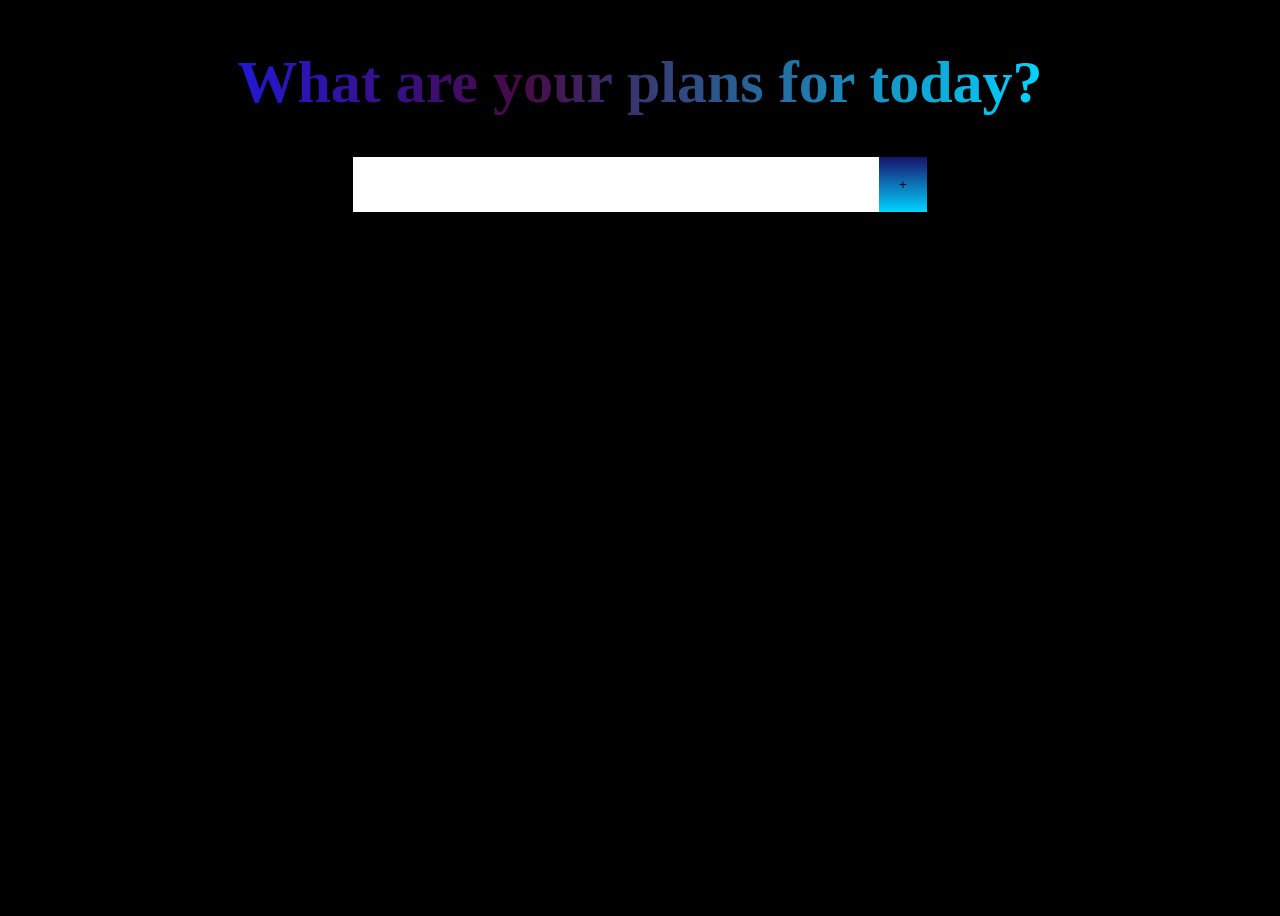
<file: html/projet1.html>
<!DOCTYPE html>
<html lang="en">
   <head>
      <meta charset="UTF-8">
      <meta name="viewport" content="width=device-width, initial-scale=1.0">
      <title>To do List</title>
      <link rel="stylesheet" href="projet1.css">
   </head>
   <body>
      <div class="header">
         <h1>What are your plans for today?</h1>
      </div>
      <div class="container">
         <input class="inputField" type="text">
         <button  class="btn" type="submit">+</button>
      </div>
      <ul class="list">
      </ul>
      <script src="projet1.js"> </script>
   </body>
</html>
</file>
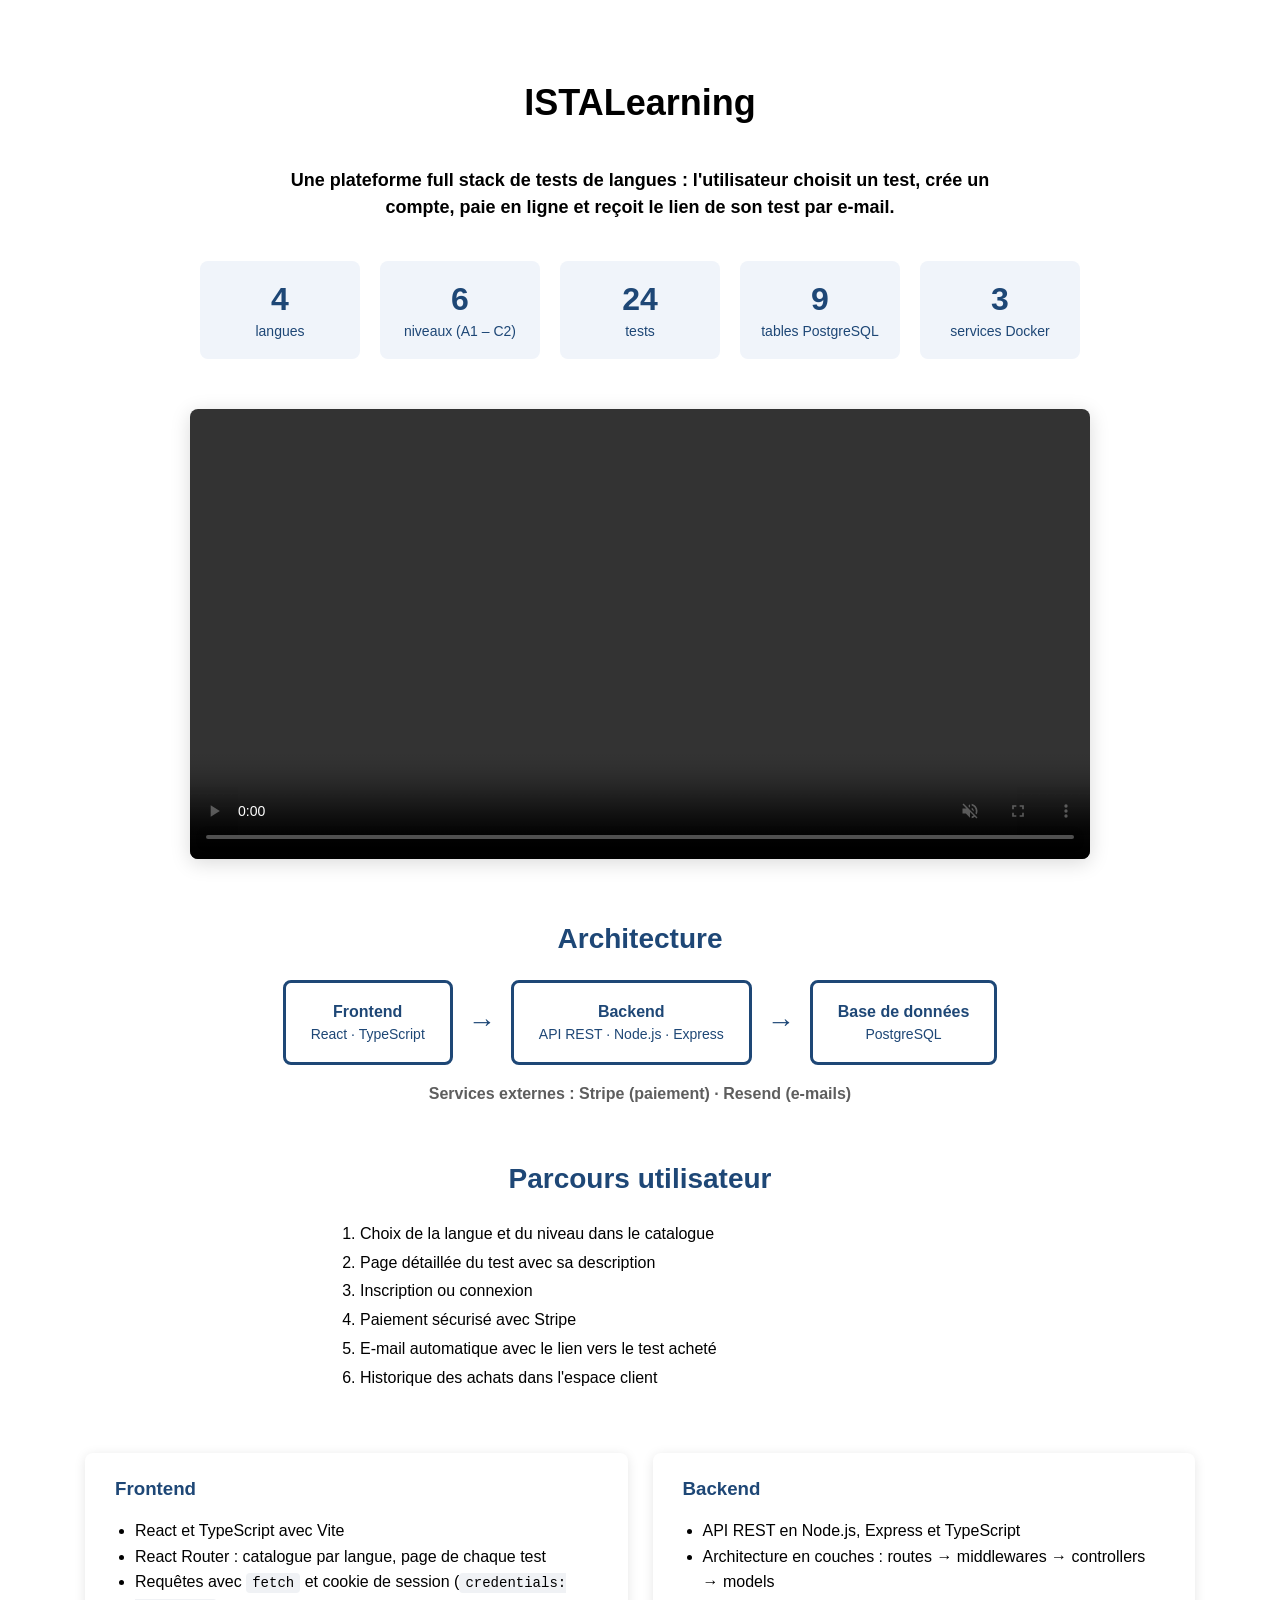
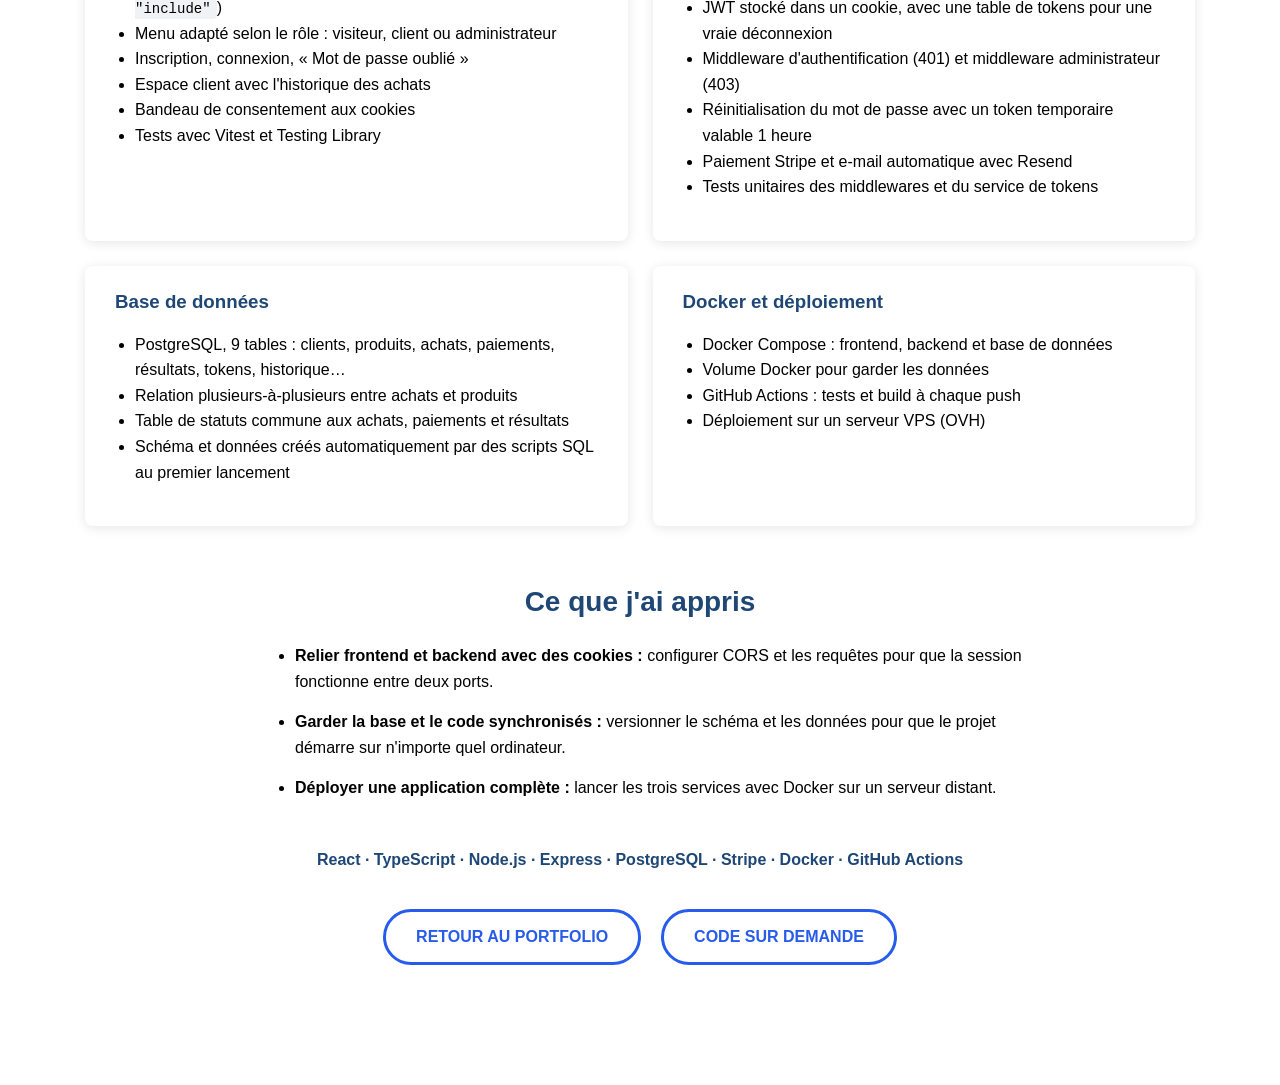
<file: istalearning/istalearning.html>
<!DOCTYPE html>
<html lang="fr">
<head>
   <meta charset="UTF-8">
   <meta name="viewport" content="width=device-width, initial-scale=1.0">
   <title>ISTALearning</title>
   <link rel="stylesheet" href="../style.css">
   <link rel="stylesheet" href="istalearning.css">
</head>
<body>
   <div class="projet">
      <div class="container">

         <h1 class="projet-header">ISTALearning</h1>
         <p class="intro">
            Une plateforme full stack de tests de langues : l'utilisateur choisit un test,
            crée un compte, paie en ligne et reçoit le lien de son test par e-mail.
         </p>

         <!-- Chiffres -->
         <div class="stats">
            <div class="stat"><span>4</span>langues</div>
            <div class="stat"><span>6</span>niveaux (A1 – C2)</div>
            <div class="stat"><span>24</span>tests</div>
            <div class="stat"><span>9</span>tables PostgreSQL</div>
            <div class="stat"><span>3</span>services Docker</div>
         </div>

         <!-- Vidéo -->
         <video class="demo-video" src="istalearning-demo.mp4" controls muted playsinline></video>

         <!-- Architecture -->
         <h2 class="section-title">Architecture</h2>
         <div class="archi">
            <div class="archi-box">Frontend<small>React · TypeScript</small></div>
            <div class="archi-arrow">→</div>
            <div class="archi-box">Backend<small>API REST · Node.js · Express</small></div>
            <div class="archi-arrow">→</div>
            <div class="archi-box">Base de données<small>PostgreSQL</small></div>
         </div>
         <p class="archi-note">Services externes : Stripe (paiement) · Resend (e-mails)</p>

         <!-- Parcours -->
         <h2 class="section-title">Parcours utilisateur</h2>
         <ol class="parcours">
            <li>Choix de la langue et du niveau dans le catalogue</li>
            <li>Page détaillée du test avec sa description</li>
            <li>Inscription ou connexion</li>
            <li>Paiement sécurisé avec Stripe</li>
            <li>E-mail automatique avec le lien vers le test acheté</li>
            <li>Historique des achats dans l'espace client</li>
         </ol>

         <!-- Détails techniques -->
         <div class="details">
            <div class="detail-card">
               <h3>Frontend</h3>
               <ul>
                  <li>React et TypeScript avec Vite</li>
                  <li>React Router : catalogue par langue, page de chaque test</li>
                  <li>Requêtes avec <code>fetch</code> et cookie de session (<code>credentials: "include"</code>)</li>
                  <li>Menu adapté selon le rôle : visiteur, client ou administrateur</li>
                  <li>Inscription, connexion, « Mot de passe oublié »</li>
                  <li>Espace client avec l'historique des achats</li>
                  <li>Bandeau de consentement aux cookies</li>
                  <li>Tests avec Vitest et Testing Library</li>
               </ul>
            </div>

            <div class="detail-card">
               <h3>Backend</h3>
               <ul>
                  <li>API REST en Node.js, Express et TypeScript</li>
                  <li>Architecture en couches : routes → middlewares → controllers → models</li>
                  <li>JWT stocké dans un cookie, avec une table de tokens pour une vraie déconnexion</li>
                  <li>Middleware d'authentification (401) et middleware administrateur (403)</li>
                  <li>Réinitialisation du mot de passe avec un token temporaire valable 1 heure</li>
                  <li>Paiement Stripe et e-mail automatique avec Resend</li>
                  <li>Tests unitaires des middlewares et du service de tokens</li>
               </ul>
            </div>

            <div class="detail-card">
               <h3>Base de données</h3>
               <ul>
                  <li>PostgreSQL, 9 tables : clients, produits, achats, paiements, résultats, tokens, historique…</li>
                  <li>Relation plusieurs-à-plusieurs entre achats et produits</li>
                  <li>Table de statuts commune aux achats, paiements et résultats</li>
                  <li>Schéma et données créés automatiquement par des scripts SQL au premier lancement</li>
               </ul>
            </div>

            <div class="detail-card">
            <h3>Docker et déploiement</h3>
               <ul>
                  <li>Docker Compose : frontend, backend et base de données</li>
                  <li>Volume Docker pour garder les données</li>
                  <li>GitHub Actions : tests et build à chaque push</li>
                  <li>Déploiement sur un serveur VPS (OVH)</li>
               </ul>
            </div>
         </div>

         <!-- Défis -->
         <h2 class="section-title">Ce que j'ai appris</h2>
         <ul class="defis">
            <li><strong>Relier frontend et backend avec des cookies :</strong> configurer CORS et les requêtes pour que la session fonctionne entre deux ports.</li>
            <li><strong>Garder la base et le code synchronisés :</strong> versionner le schéma et les données pour que le projet démarre sur n'importe quel ordinateur.</li>
            <li><strong>Déployer une application complète :</strong> lancer les trois services avec Docker sur un serveur distant.</li>
         </ul>

         <p class="techno">
            React · TypeScript · Node.js · Express · PostgreSQL · Stripe · Docker · GitHub Actions
         </p>

         <div class="buttons">
            <a href="../index.html" class="projet-btn-back">Retour au portfolio</a>
            <a href="mailto:tanya.dor1@gmail.com?subject=ISTALearning" class="projet-btn-back">Code sur demande</a>
         </div>

      </div>
   </div>
</body>
</html>
</file>
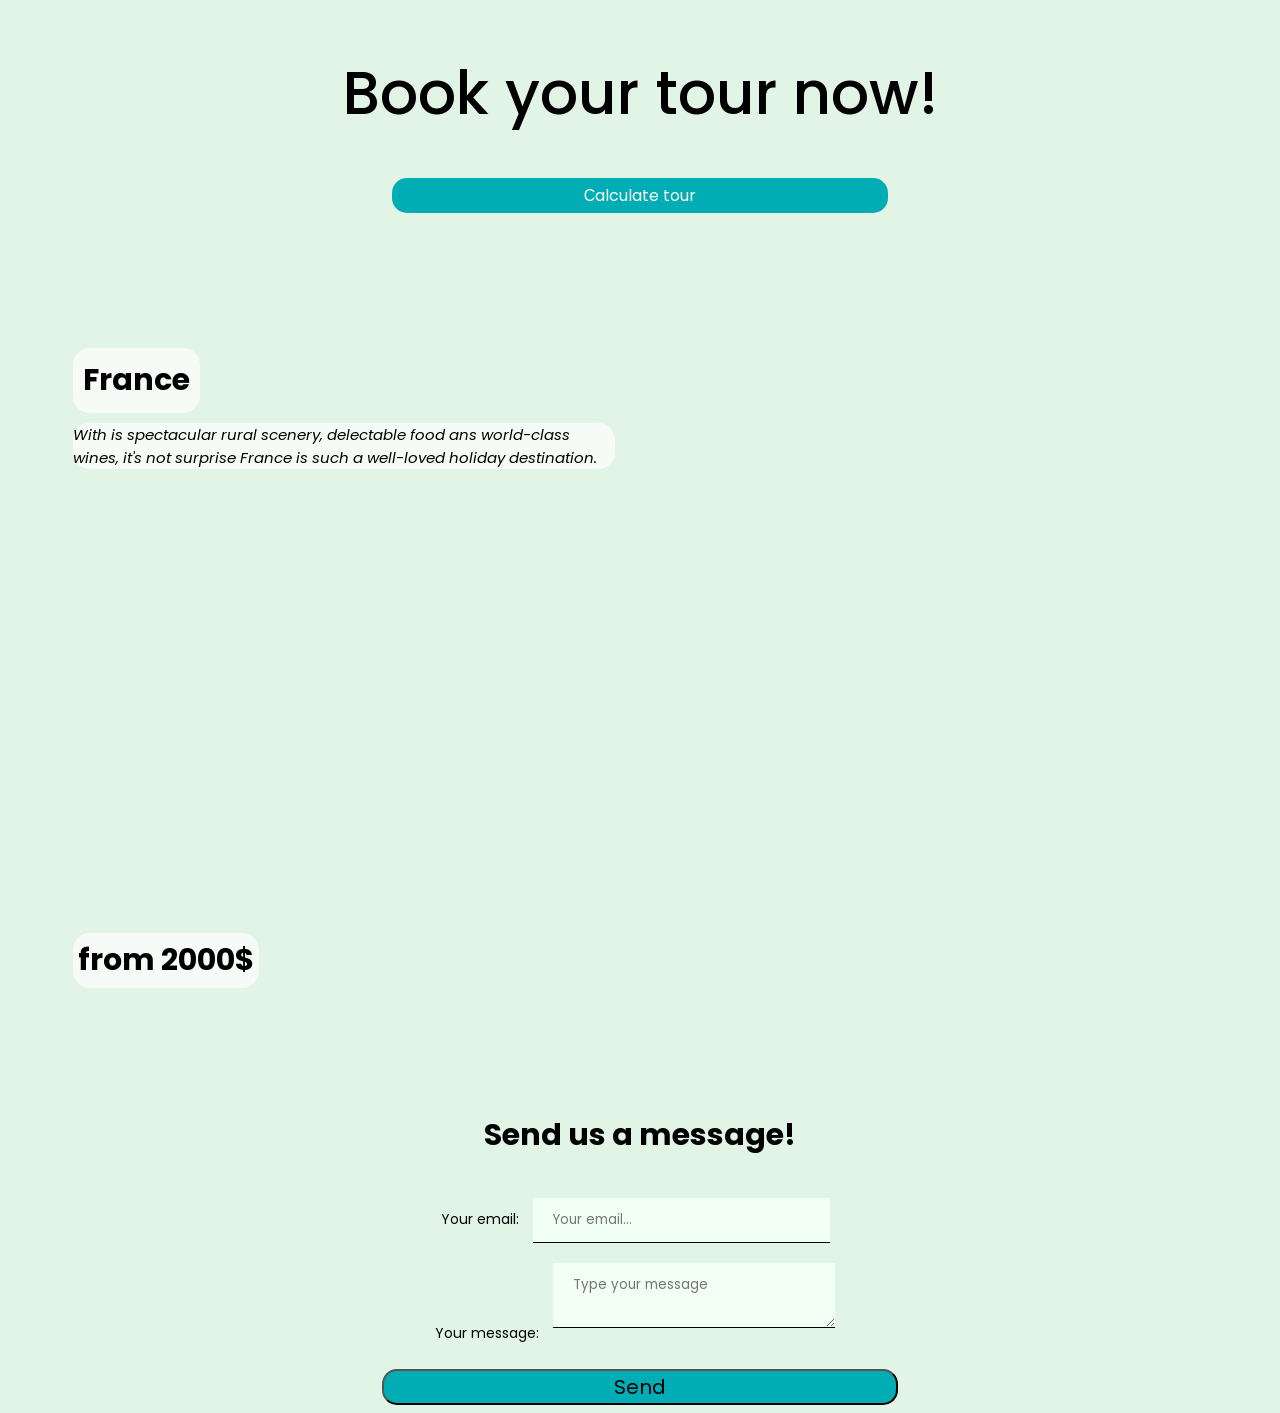
<file: project2/main.html>
<!DOCTYPE html>
<html lang="en">
<head>
    <meta charset="UTF-8">
    <meta http-equiv="X-UA-Compatible" content="IE=edge">
    <meta name="viewport" content="width=device-width, initial-scale=1.0">
    <title>Book a tour</title>
    <link rel="stylesheet" href="main.css">
    <link rel="preconnect" href="https://fonts.googleapis.com">
    <link rel="preconnect" href="https://fonts.gstatic.com" crossorigin>
    <link href="https://fonts.googleapis.com/css2?family=Poppins:wght@300;400;600;700&display=swap" rel="stylesheet">
</head>
<body>
    
    <div class="heading">
        <h1>Book your tour now!</h1>
    </div>


  
    <div class="window">
        <a class="open_modal" href="#open">Сalculate tour</a>
    </div>
    
    
    
    <div id="modal" class="modal bounceIn">
        <div id="close_modal">+</div>
    
    <div class="container-window">
    
        <div class="container-form">
    
            <p class="par-title">Let's find the price of your tour</p>
            
            <form>
            <p class="par"> Choose your destination</p>
            <select id="country">
                <option value="600" selecte>Paris</option>
                <option value="100">Venice</option>
                <option value="100">Tokyo</option>
                <option value="400">Iceland</option>
                <option value="500">Saint-Petersburg</option>
                <option value="300">Miami Tour</option>
            </select>
            
            <br>
                
            <p class="par">Choose your hotel class</p>
            <select id="hotel">
                <option value="210" selected>5 stars</option>
                <option value="160">4 stars</option>
                <option value="120">3 stars</option>
                <option value="80">2 stars</option>
            </select>
            
            <br>
            
            <p class="par">Food & drinks</p>
            <select id="food">
                <option value="30">Only Breakfast</option>
                <option value="40">Breakfast & Dinner</option>
                <option value="50" selected>All inclusive</option>
            </select>
            
            <br>
            
            <p class="par bottom">How many persons?</p>
         
                    <p class="par">Adults
                    <span>
                        <input class="modal-text" type="number" id="adult" placeholder="How many adults">
                    </span>
                </p>
            
                <br>

                    <p class="par">*Children half price
                    <span>
                        <input class="modal-text" type="number" id="children" placeholder="How many children">
                    </span>
                </p>
            
                    <br>
            
                    <p class="par">How many days?
            <select id="days">
                <option value="21">21 days</option>
                <option value="14">14 days</option>
                <option value="10" selected>10 days</option>
                <option value="7">7 days</option>
            </select>
            </p>
            
            <br>
            
            <div>
                <input type="checkbox" id="check" value="350">
                <label for="check" class="label">Additional family health insurance</label>
            </div>
            
                    <br>
            
                    <button class="btn-calc">Calculate</button>
            
                </form>
    
                    <div id="showTotalAmountToPay">
            
                        <!-- 1 block -->
                         <div id="adultPrice">
                            <p>Total price 
                            <span>$</span>
                            <span id="dividedAdult"></span>
                            <span>per adults</span></p>
                        </div> 
            
                        <!-- 2 block -->
            
                        <div id="childrenPrice">
                           <p>Total price
                           <span>$</span>
                           <span id="dividedChildren"></span>
                           <span>per children</span></p>
                       </div> 
            
                        <!-- 3 block -->
            
                        <div id="totalAmount">
                           <p>Total price 
                           <span>$</span>
                           <span id="familyTotal"></span>
                           <span>per family</span></p>
                       </div>            
            
                    </div>
 
            <div class="reset_btn">
                <button class="reset">Reset</button>
             </div>
            
            
             
            </div>
            
    
    
    </div>

    </div>
    


    <div class="container">
        
        <div class="item one active">
            <h4>France</h4>
            <p class="descr">With is spectacular rural scenery, delectable food ans world-class wines, it's not surprise France is such a well-loved holiday destination.</p>
            <p class="price">from 2000$</p>
        </div>

        <div class="item two">
            <h4>Iceland</h4>
            <p class="descr">The best time to visit Iceland is June throuth August to expirience the beautiful Waterfalls and pleasant weather!</p>
            <p class="price">from 3000$</p>
        </div>

        <div class="item three">
            <h4>Tokyo</h4>
            <p class="descr">In Japan, cherry blossom season generally takes place in spring between late March and early April.</p>
            <p class="price">from 3000$</p>
        </div>

        <div class="item four">
            <h4>Venice</h4>
            <p class="descr">Explore the timeless beauty of Venice, Italy! Descover unmissable attractions, local secrets and everything this romantic city has to offer.<p>
            <p class="price">from 2000$</p>
        </div>

        <div class="item five">
            <h4>Miami-Tour</h4>
            <p class="descr">This is most popular beach in Miami and one of the top beaches in Florida and the #1 Miami attraction.</p>
            <p class="price">from 3000$</p>
        </div>

        <div class="item six">
            <h4>Saint-Petersburg</h4>
            <p class="descr">It's home to world-famous museums and galleries, a thriving performing arts scene, film festivals, live music, a vibrant literary arts...</p>
            <p class="price">from 2000$</p>
        </div>

    </div>





    
</div>


  

    <div class="header">
        <h3>
            Send us a message!
        </h3>
    </div>

        <form
    action="https://formspree.io/f/xgedabaz"
    method="POST">

    <input type="hidden" name="_language" value="en" />
    
    <div class="header">
        <label>
            Your email:
            <input type="email" class="text-input" name="_replyto" placeholder="Your email..." required="">
        </label>
    </div>

    <div class="header">
        <label>
            Your message:
            <textarea name="message" class="text-input" placeholder="Type your message" required=""></textarea>
        </label>
    </div>

    <br>
 

    <div class="header">
        <button type="submit" class="btn">Send</button>
    </div>
</form>

    <script src="main.js"></script>
</body>
</html>
</file>
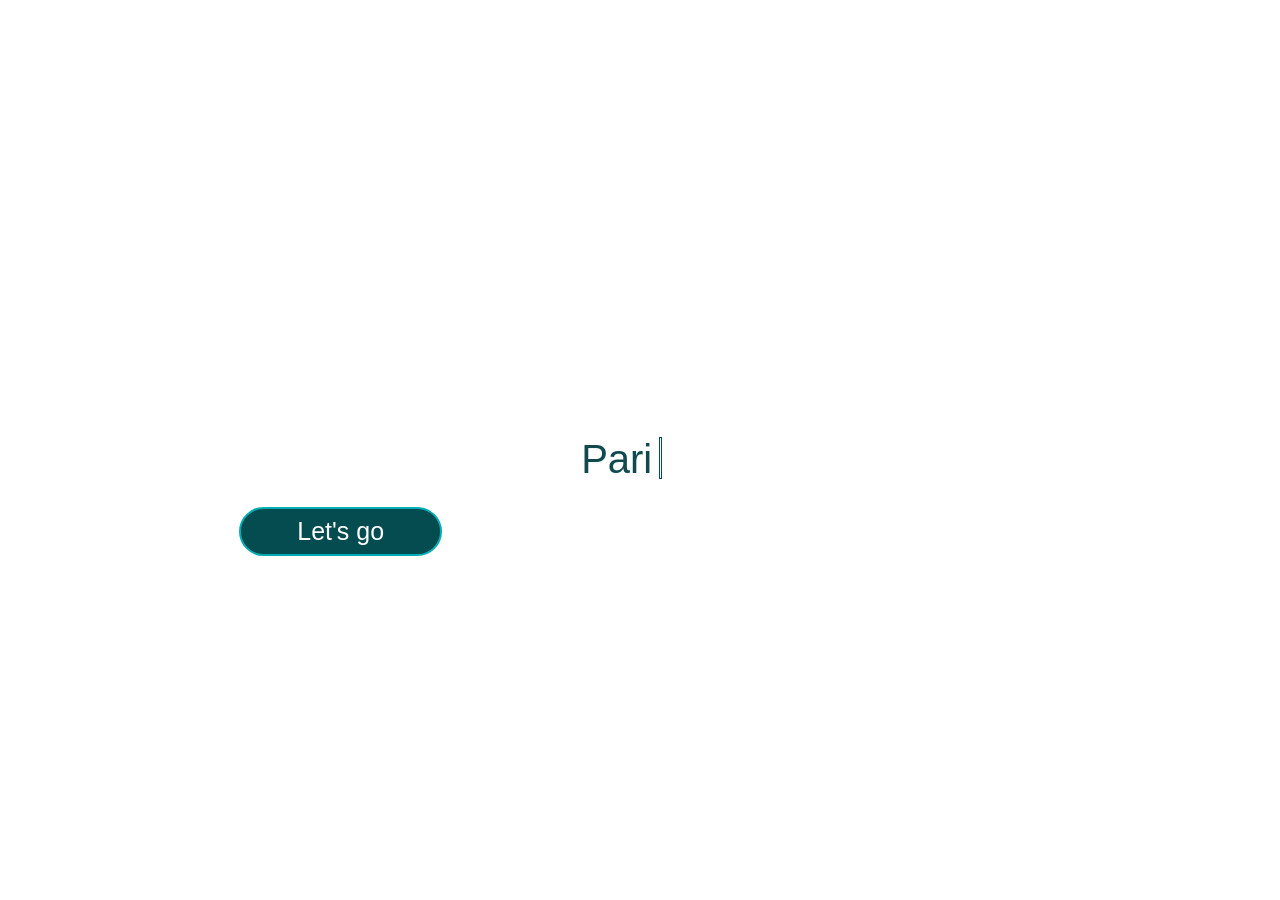
<file: project2/project2.html>
<!DOCTYPE html>
<html lang="en">
<head>
    <meta charset="UTF-8">
    <meta name="viewport" content="width=device-width, initial-scale=1.0">
    <title>Document</title>
    <link rel="stylesheet" href="project2.css">
</head>
<body>
    
    <section class="home" id="home">
       <div class="container">
           <div class="home-content">
               <div class="text-1">Do you need a vacation?</div>
               <div class="text-2">We will make your dreams come true!</div>
               <div class="text-3">Just choose a tour<span class="typing">hi</span></div>
               <a href="main.html">Let's go</a>
           </div>
       </div>
   </section> 

    

    <script src="project2.js"></script>
</body>
</html>
</file>
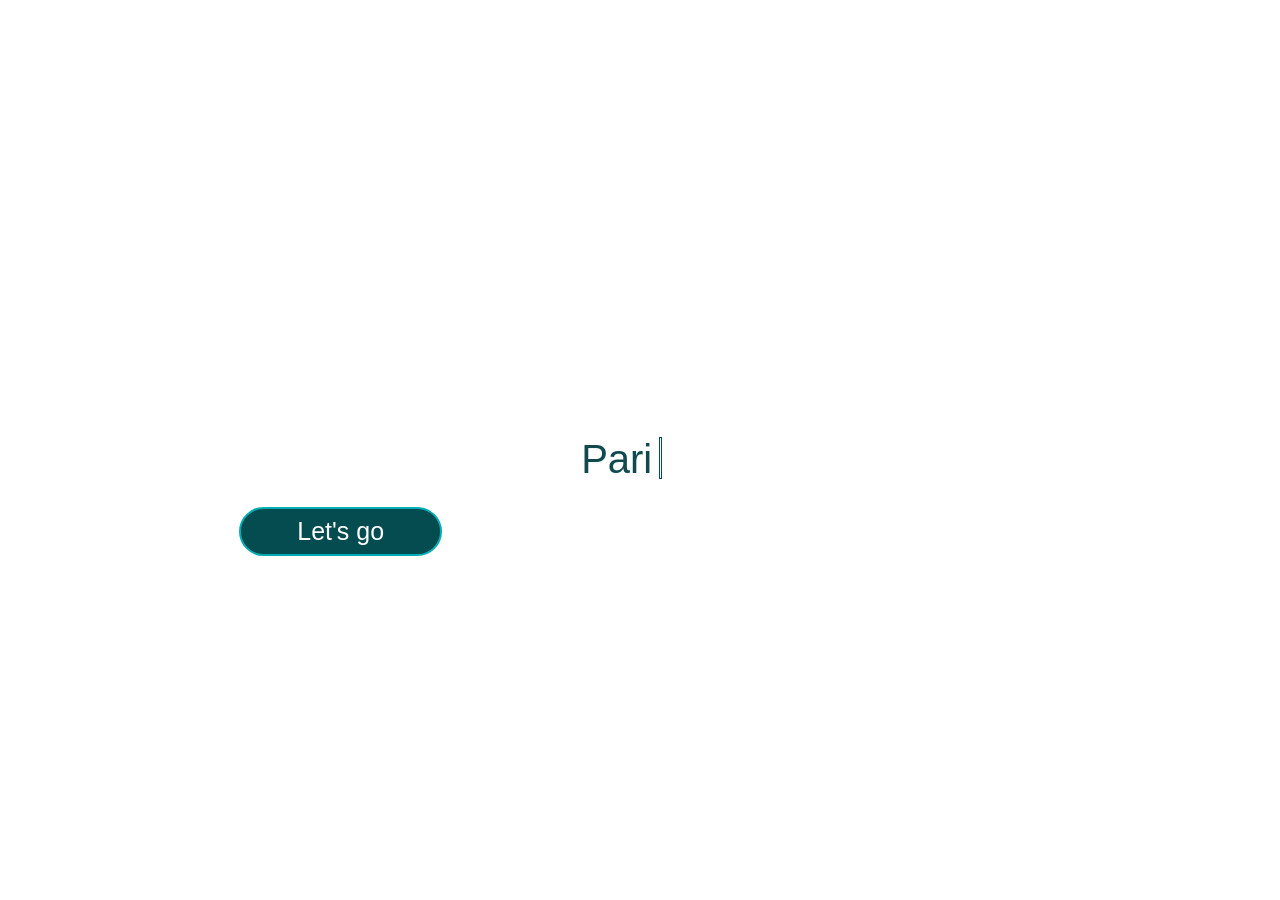
<file: projet2/projet2.html>
<!DOCTYPE html>
<html lang="en">
<head>
    <meta charset="UTF-8">
    <meta name="viewport" content="width=device-width, initial-scale=1.0">
    <title>Trips</title>
    <link rel="stylesheet" href="projet2.css">
</head>
<body>
    
    <section class="home" id="home">
       <div class="container">
           <div class="home-content">
               <div class="text-1">Do you need a vacation?</div>
               <div class="text-2">We will make your dreams come true!</div>
               <div class="text-3">Just choose a tour<span class="typing">hi</span></div>
               <a href="main.html">Let's go</a>
           </div>
       </div>
   </section> 

    

    <script src="projet2.js"></script>
</body>
</html>
</file>
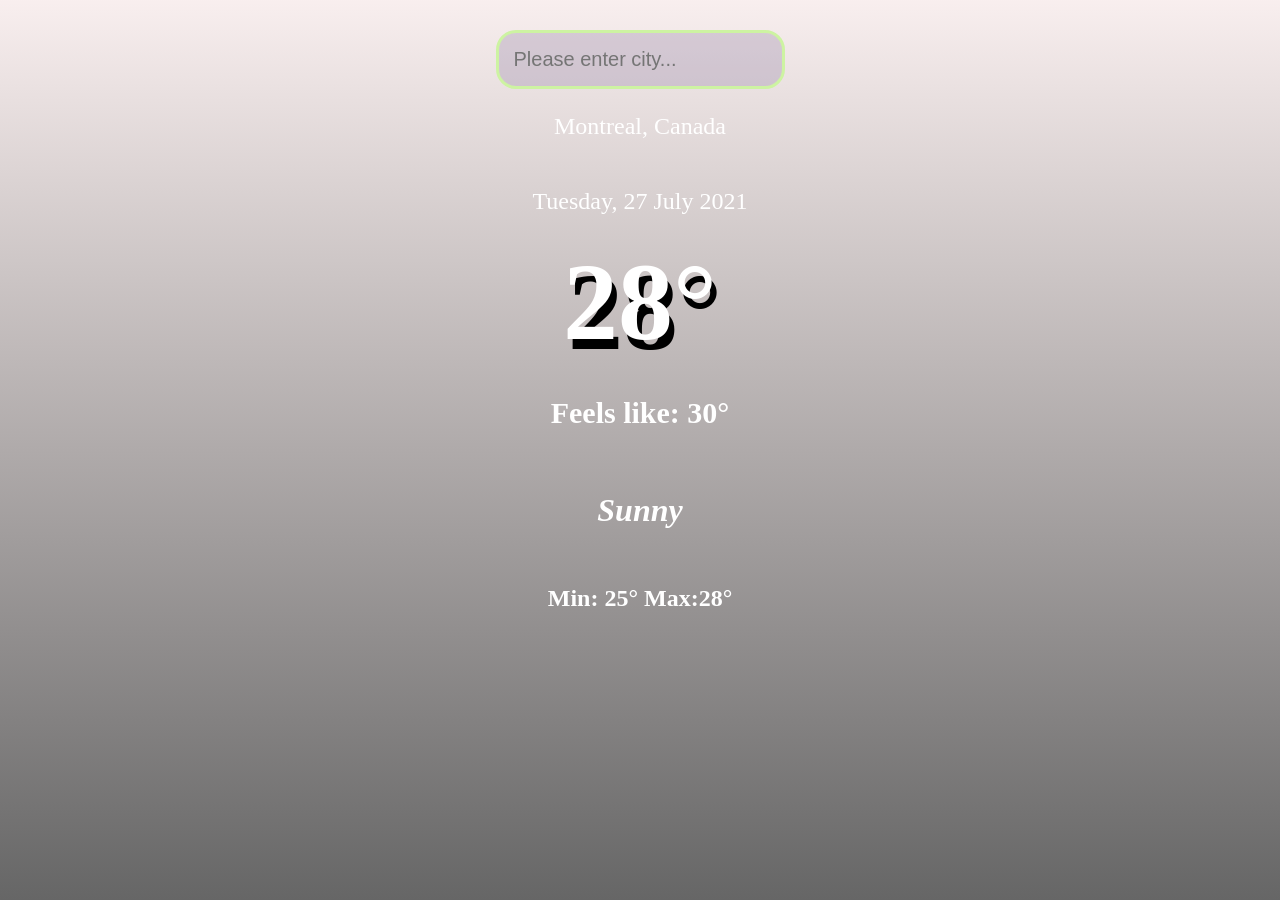
<file: projet4/project4.html>
<!DOCTYPE html>
<html lang="en">
<head>
    <meta charset="UTF-8">
    <meta name="viewport" content="width=device-width, initial-scale=1.0">
    <title>Météo</title>
    <link rel="stylesheet" href="project4.css">
    <link rel="preconnect" href="https://fonts.googleapis.com">
<link rel="preconnect" href="https://fonts.gstatic.com" crossorigin>
<link href="https://fonts.googleapis.com/css2?family=Roboto:ital,wght@1,300&display=swap" rel="stylesheet">

</head>
<body>

    <div id="container">
       <div id="header">
        <input id="input" type="text" spellcheck="false" placeholder="Please enter city...">
       </div>


    <div id="when-where">
       <p id="city">Montreal, Canada</p>
        <p id="date"> Tuesday, 27 July 2021</p>
    </div>
    
    <div id="now">
        <p id="temperature">28°</p>
        <p id="feelsLike">Feels like: 30°</p>
        <p id="conditions">Sunny</p>
        <p id="varation">Min: 25° Max:28°</p>
    </div>


    </div>
    


 <script src="project4.js"></script>   
</body>
</html>
</file>
<file: html/projet1.css>
body{
    background-image:url(https://images.unsplash.com/photo-1605436247078-f0ef43ee8d5c?q=80&w=1374&auto=format&fit=crop&ixlib=rb-4.0.3&ixid=M3wxMjA3fDB8MHxwaG90by1wYWdlfHx8fGVufDB8fHx8fA%3D%3D) ;
    background-size: cover;
    min-height: 100vh;
    background-position: center;
    background-color: black; 
}

 .container, .header{
    display: flex;
    justify-content: center; 
}  

h1 {
    font-size: 60px;
    background: rgb(9, 7, 40);
    background: linear-gradient(90deg, rgb(34, 24, 211) 0%, rgb(72, 9, 70) 35%, rgba(0,212,255,1) 100%);
    -webkit-text-fill-color:transparent;
    -webkit-background-clip: text;  
}

.inputField {
    padding: 10px;
    width: 40%;
    border:none;

     
}
.btn {
    padding: 20px;
    background:  linear-gradient( rgb(23, 18, 109) 0%, rgba(0,212,255,1) 100% ) ;
    border: none;
}
.listInside {
 
    color: #fff;
    background: rgba(159, 165, 165, 0.5); 
    list-style-type: none;
    height: 60px;
    width: 50%;
  
    text-align: center;
    font-size: 20px;
    border-bottom: 1px solid #cdc7be;
}
.list {
    display: flex;
    flex-direction: column;
    align-items: center;
}
.listCompleted {
background:  linear-gradient( rgb(32, 27, 122) 0%, rgba(0,212,255,1) 100% ) ;
color:#000000;
font-weight: bold;
text-decoration: line-through;
transition: all 2s ease;
}

@media all and (max-width:800px) {
    h1 {
        font-size: 40px;
    }
}@media all and (max-width:500px) {
    h1 {
        font-size: 20px;
    }
}
</file>
<file: style.css>
html {
    scroll-behavior: smooth;
}

body {
    margin: 0;
    font-family: 'Monserrat', sans-serif;  
    scroll-behavior: smooth; 
}

img {
    max-width: 100%;
}
.container {
    max-width: 1110px; 
    margin-left: auto;
    margin-right: auto;
    padding-left: 15px;
    padding-right: 15px;

}
.none {
    display: none !important;
}

.header {
    width:100%; 
    height: 100vh; 
    background-color: #556983;
    background-image: url(https://images.unsplash.com/photo-1499673610122-01c7122c5dcb?q=80&w=1454&auto=format&fit=crop&ixlib=rb-4.0.3&ixid=M3wxMjA3fDB8MHxwaG90by1wYWdlfHx8fGVufDB8fHx8fA%3D%3D);
    background-size: cover; 
    background-position: center; 
    background-repeat: no-repeat;  
    position: relative;
    display: flex;
    flex-direction: column;
    justify-content: center;
    align-items:center; 
}
.header-title {
    margin: 0;
    margin-bottom: 25px;
    font-weight: 700;
    font-size: 56px;
    line-height: 130%;
    text-align: center;
    color: #FFFFFF;
}
.header-subtitle  {
    margin: 0;
    font-weight: 700;
    font-size: 16px;
    line-height: 150%;
    text-align: center;
    text-transform: uppercase;
    color: #FFFFFF;
}
.header-arrow {
    width: 38px;
    height: 38px; 

    position: absolute;
    bottom: 5px;
    left: 50%;
    transform: translate(-50%,0); 
}
.portfolio {
    padding-top: 80px;
    padding-bottom: 115px;
}
.section-header {
    font-weight: 700;
    font-size: 36px;
    line-height: 130%;
    text-align: center;
    color: #000000;
    margin: 0;
    margin-bottom: 50px;
}

.portfolio-cards-wrapper {
    display: flex;
    flex-wrap: wrap;
    justify-content: space-between;
   
}



.card {
    max-width: 540px;
    margin-bottom: 30px;
    box-sizing: border-box;
    background-color: #fff;
    box-shadow: 0px 10px 40px rgba(126, 155, 189, 0.95);   
}

.card-link {
    padding: 20px;
    display: block;
    text-decoration: none; 
    color: #000000;
}

.card-link:hover {
    color: rgb(39, 91, 236);
}

.card-img {
margin-bottom: 20px;
}


.card:last-child , .card:nth-last-child(2) {
    margin-bottom: 0;
   
}



  .card-title {
    margin: 0;
    margin-bottom: 13px;
    font-weight: 600;
    font-size: 24px;
    line-height: 130%;
    text-decoration: none;
     
}  

.fonts {
    font-family: "Roboto", sans-serif;
    font-size: 14px;
  
}
.footer {
    background: #1E4776;
    padding: 45px;
    padding-bottom: 130px;
    color: white;
    
}
.footer-row {
   display: flex; 
   justify-content: space-between;
}

.footer-coll {
    max-width: 350px;
   flex-grow: 1;
}
.footer-copyright {
    color: #7E9EC9;
    line-height: 1.3;


  
}
.footer-copyright-name {
font-weight: 700;
font-size: 28px;
margin-bottom: 30px;



}

.footer-copyright p {
margin:0 ;
margin-bottom: 15px;
font-size: 16px;
font-weight: 600;
}




.footer-icons p {
    font-weight: 600;
    font-size: 15px;
    line-height: 1.3;
    text-transform: uppercase;
    

    
}


.footer-button {
    display: inline-block;
    border: 3px solid #FFFFFF;
    border-radius: 50px;
    height: 50px;
    color: white;
    padding-left: 30px;
    padding-right: 30px;
    line-height: 50px;
    text-decoration: none;
    font-weight: 700;
    font-size: 16px;
    text-transform: uppercase;
    transition: all 0.2s ease-in;
}


.footer-button:hover {
    background-color: white;
    color: #1E4776;
}
.footer-contacts p {
    margin: 15px 0;
    font-size: 16px;
    line-height: 1.3;
    color: #7E9EC9;
}
    .body {
     background-color: #dbcebd; ; 
}   


.projet {
    padding: 80px 0 120px 0;
    text-align: center;
    

}

.projet-header {
margin: 0;
margin-bottom: 40px;
font-weight: bold;
font-size: 36px;
line-height: 1.3;


}

.project-img {
margin-bottom: 70px;
 
  
 
}

.project-description {

    margin: 0 auto 60px;
    max-width: 730px;

}

.projet-btn-back {
    display: inline-block;
    border: 3px solid #275BEC;
    border-radius: 50px;
    height: 50px;
    color: #275BEC;
    padding-left: 30px;
    padding-right: 30px;
    line-height: 50px;
    text-decoration: none;
    font-weight: 700;
    font-size: 16px;
    text-transform: uppercase;
    transition: all 0.2s ease-in;

}
.projet-btn-back:hover {
    background-color:#275BEC ;
    color: white;

}
p {
    font-weight: bold; 
}

.footer-icons-row {
    display: inline-block;
    vertical-align: middle;
    margin-right: 15px;
}
@media (max-width:1140px) {
    .card {
        width: calc(50% - 15px);
    }

    .footer {
        padding-top: 40px;
        padding-bottom: 60px;
    }
    .footer-row {
        flex-direction: column-reverse;
        align-items: center;
        text-align: center;
    }
    .footer-coll {
        margin-bottom: 50px;
    }
    .footer-button {
        font-size: 15px;
    }
    .footer-coll:first-child {
        margin-bottom: 0;
    }
}

@media (max-width:760px) {
    .header-title {
        font-size: 32px;  
    }
    .header-subtitle{
        font-size: 14px;
    }
    .portfolio {
        padding-top: 40px;
        padding-bottom: 60px;
    }
    .projet-header {
        font-size:32px;
        margin-bottom: 30px;
    }

    .portfolio-cards-wrapper {
        justify-content: center;
    }
    .card {
        max-width: 530px;
        width: 100%;
    }
    .card:nth-last-child(2) {
        margin-bottom: 30px;
    }
    .card-link {
        padding: 15px;
    }
    .card-img {
        margin-bottom: 10px;
    }
    .card-title {
        font-size: 18px;
        margin-bottom: 10px;
    }
    .card p {
        font-size: 15px;
    }
    .footer-copyright-name {
        font-size: 18px;
        margin-bottom: 5px;
    }
    .footer-copyright p {
        font-size: 14px;
    }
    .footer-icons p {
        font-size: 14px;
    }
    .footer-contacts p {
        font-size: 14px;
        margin: 0;
        margin-top: 15px;
    }
    .projet {
        padding: 40px 0 60px;
    }
    .projet-header {
        font-size: 28px;
        margin-bottom: 30px;
    }
     .project-img {
        margin-bottom: 40px;
    }
}
</file>
<file: istalearning/istalearning.css>
.intro {
   max-width: 730px;
   margin: 0 auto 40px;
   font-size: 18px;
   line-height: 1.5;
}

/* Chiffres */
.stats {
   display: flex;
   flex-wrap: wrap;
   justify-content: center;
   gap: 20px;
   margin-bottom: 50px;
}

.stat {
   min-width: 120px;
   padding: 20px;
   border-radius: 8px;
   background: #f0f4fa;
   color: #1E4776;
   font-size: 14px;
}

.stat span {
   display: block;
   font-size: 32px;
   font-weight: 700;
   margin-bottom: 5px;
}

/* Vidéo */
.demo-video {
   width: 100%;
   max-width: 900px;
   border-radius: 8px;
   box-shadow: 0 4px 20px rgba(0, 0, 0, 0.15);
   margin-bottom: 60px;
}

/* Titres de section */
.section-title {
   color: #1E4776;
   font-size: 28px;
   margin: 0 0 25px;
}

/* Architecture */
.archi {
   display: flex;
   flex-wrap: wrap;
   justify-content: center;
   align-items: center;
   gap: 15px;
}

.archi-box {
   padding: 20px 25px;
   border: 3px solid #1E4776;
   border-radius: 8px;
   font-weight: 700;
   color: #1E4776;
}

.archi-box small {
   display: block;
   font-weight: 400;
   font-size: 14px;
   margin-top: 5px;
}

.archi-arrow {
   font-size: 28px;
   color: #1E4776;
}

.archi-note {
   margin: 20px 0 60px;
   color: #5E5E5E;
}

/* Parcours */
.parcours {
   max-width: 600px;
   margin: 0 auto 60px;
   text-align: left;
   line-height: 1.8;
}

/* Détails techniques */
.details {
   display: flex;
   flex-wrap: wrap;
   gap: 25px;
   margin-bottom: 60px;
   text-align: left;
}

.detail-card {
   flex: 1 1 400px;
   padding: 25px 30px;
   border-radius: 8px;
   box-shadow: 0 2px 12px rgba(0, 0, 0, 0.1);
}

.detail-card h3 {
   color: #1E4776;
   margin-top: 0;
}

.detail-card ul {
   padding-left: 20px;
   line-height: 1.6;
}

code {
   background: #f0f2f5;
   padding: 2px 6px;
   border-radius: 4px;
   font-size: 14px;
}

/* Défis */
.defis {
   max-width: 730px;
   margin: 0 auto 50px;
   text-align: left;
   line-height: 1.6;
}

.defis li {
   margin-bottom: 15px;
}

.techno {
   color: #1E4776;
   margin-bottom: 40px;
}

/* Boutons */
.buttons {
   display: flex;
   flex-wrap: wrap;
   justify-content: center;
   gap: 20px;
}
</file>
<file: project2/main.css>
*{
    box-sizing: border-box;
    font-family: 'Poppins', sans-serif;
}

body {
    background-color: #e1f4e5;
}

.heading{
    display: flex;
    justify-content: center;
}


/*Modal window*/



.modal {
    display: none;
    background-color :rgba(0, 0, 0, 0.9); 
    height: 220%;
    position: absolute;
    top: 0;
    left: 0;
    bottom: 1;
    right: 0;

    z-index: 9999;
}
.modal_vis {
     display: block; 
}


#close_modal {
    color: #00adb5;
    font-size: 40px;
    font-weight: bold;
    font-family: Times, sans-serif;
    border-radius: 50%;
    border: 4px solid #00adb5;
    width: 50px;
    height: 50px;
    line-height: 50px;
    text-align: center;
    margin: 20px;
    cursor: pointer;
    position: absolute;
    right: 0;
    transform: rotate(45deg);
    transition: all 0.6s;
    box-sizing: content-box;
}
#close_modal:hover {
    color: #FFF;
    transform: rotate(135deg);
}


.window {
    display: flex;
    justify-content: center;
}

.open_modal{
    flex: 0.4;
    padding: 5px;
    text-align: center;
    text-decoration: none;
    border-radius: 15px;
    background-color: #00adb5;
    color: white;
    margin: 20px
}

.container-window {
    display: flex;
    justify-content: center;
}

.container-form {
    display: flex;
    flex-direction: column;
    border: 1px solid #00adb5;
    color: white;;
    overflow: hidden;
    color: white;
    height: auto;
    width: 500px;
    padding: 70px;
    border-radius: 50px;
    margin-top: 100px;
}

h1 {
    font-weight: bold;
    font-size: 20px;
    text-align: center;
    margin-bottom: 20px;
   

  }

  form {
    display: flex;
    flex-direction: column;
  }


.par-title {
    font-size: 20px;
    font-weight: 600;
    text-transform: uppercase;
    margin-bottom: 20px;
}
.par {
    font-size: 14px;
    margin: 0;
}

.modal-text {
    font-size: 10px;
}

.bottom {
    margin-bottom: 10px
}

.btn-calc {
    font-size: 16px;
    font-weight: 700;
    margin: 10px 0;
    background-color: #08939d;
    color: white;
}

#totalAmount {
    border: 1px solid #089fa4;
    text-align: center;
    margin-top: 30px;
    margin-bottom: 30px;
}

.reset_btn{
    display: flex;
    flex-direction: column;
}

.reset{
    font-size: 16px;
    font-weight: 700;
    margin: 10px 0;
    background-color: #039097;
    color: white;
}




h1{
     font-size: 60px;
    font-weight: 500;
   
} 

.container{
    display: flex;
    margin: 20px;
}

.item {
    height: 90vh;
    background-size: cover;
    background-position: center;
    background-repeat: no-repeat;
    border-radius: 60px;
    cursor: pointer;
    margin: 5px;
    transition: flex 0.7s ease-in;
    position: relative;
    flex: 1;
}

h4 {
    position: absolute;
    top: 50px;
    left: 40px;
    background-color: rgb(255,255,255, 0.7);
    color: #000;
    opacity: 0;
    border-radius: 17px;
    padding: 10px;
}

.descr {
    position: absolute;
    top: 150px;
    left: 40px;
    background-color:  	rgb(255,255,255, 0.7);
    color: #000;
    font-size: 10px;
    border-radius: 17px;
    opacity: 0;
    font-style: italic;
    padding-right: 10px;
}

.price {
    position: absolute;
    bottom: 50px;
    left: 40px;
    background-color: rgb(255,255,255, 0.7);
    color: #000;
    opacity: 0;
    padding: 5px;
    border-radius: 17px;
}

.active{
    flex:5;
}

.active h4{
    font-size: 30px;
    transition: all 1s ease-in;
    opacity: 1;
}

.active .descr{
    font-size: 15px;
    transition: all 1s ease-in;
    opacity: 1;
}

.active .price{
    font-size: 30px;
    font-weight: 700;
    transition: all 1s ease-in;
    opacity: 1;
}

.one {
    background-image: url(https://images.unsplash.com/photo-1532465614-6cc8d45f647f?q=80&w=1374&auto=format&fit=crop&ixlib=rb-4.0.3&ixid=M3wxMjA3fDB8MHxwaG90by1wYWdlfHx8fGVufDB8fHx8fA%3D%3D);
}

.two {
    background-image: url(https://images.unsplash.com/photo-1498866363999-1afe374cb87f?q=80&w=1480&auto=format&fit=crop&ixlib=rb-4.0.3&ixid=M3wxMjA3fDB8MHxwaG90by1wYWdlfHx8fGVufDB8fHx8fA%3D%3D);
}

.three {
    background-image: url(https://plus.unsplash.com/premium_photo-1661964177687-57387c2cbd14?q=80&w=1470&auto=format&fit=crop&ixlib=rb-4.0.3&ixid=M3wxMjA3fDB8MHxwaG90by1wYWdlfHx8fGVufDB8fHx8fA%3D%3D);
}

.four {
    background-image: url(https://images.unsplash.com/photo-1523906921802-b5d2d899e93b?q=80&w=1553&auto=format&fit=crop&ixlib=rb-4.0.3&ixid=M3wxMjA3fDB8MHxwaG90by1wYWdlfHx8fGVufDB8fHx8fA%3D%3D);
}

.five {
    background-image: url(https://images.unsplash.com/photo-1503696967350-ad1874122058?q=80&w=1374&auto=format&fit=crop&ixlib=rb-4.0.3&ixid=M3wxMjA3fDB8MHxwaG90by1wYWdlfHx8fGVufDB8fHx8fA%3D%3D);
}

.six {
    background-image: url(https://images.unsplash.com/photo-1554844344-c34ea04258c4?q=80&w=1527&auto=format&fit=crop&ixlib=rb-4.0.3&ixid=M3wxMjA3fDB8MHxwaG90by1wYWdlfHx8fGVufDB8fHx8fA%3D%3D);
}

.header{
    display: flex;
    justify-content: center;
}

.header h3{
    margin-top: 20px;
    font-size: 30px;
}

label{
    font-size: 14px;
}

.text-input{
    background-color: #f1fff4;
    border: none;
    border-bottom: 1px solid #000;
    padding: 12px 20px;
    margin: 10px;
}

.btn {
    background-color: #00adb5;
    font-size: 20px;
    flex: 0.4;
    border-radius: 15px;
    }

    @media all and (max-width: 1130px){

        h1{
            font-size: 30px;
        }
        
            h4 {
                top: 15px;
                left: 40px;
            }
    
            .descr {
                top: 80px;
                left: 40px;
            }
    
            .price {
                bottom:20px;
            }
    
            .active h4{
                font-size: 28px;
            }
    
            .active .descr{
                font-size: 14px;
            }
            
            .active .price{
                font-size: 24px;
            }
    
            }

            
    @media all and (max-width: 950px){

        .active h4{
            font-size: 20px;
        }

            .price {
                bottom:15px;
            }
    
            .active .descr{
                font-size: 12px;
            }

            .active .price{
                font-size: 20px;
            }

            }

    @media all and (max-width: 500px){

    h1{
        font-size: 36px;
    }

    .container {
        flex-direction:column;
        height: 100vh;
        }

        h4 {
            top: 15px;
            left: 40px;
        }

        .descr {
            top: 85px;
            left: 40px;
        } 

        h2 {
            font-size: 40px;
            font-weight: 500;
        }

        .modal {
            height: 350%;
        }

        .container-form {
            width: 350px;
            padding: 50px;
        }


        .clock {
            margin: 10px;
        }


        }

        @media all and (max-width: 375px) {

            h1{
                font-size: 30px;
            }

            h4 {
                top: 30px;
                left: 20px;
            }
            
            .descr {
                top: 80px;
                left: 20px;
            }
            
            .price {
                bottom: 15px;
                left: 20px;
            }


            .active h4{
                font-size: 16px;
            }

            
            .active .price{
                font-size: 20px;
            }

            }

            
        @media all and (max-width: 320px) {


            h4 {
                top: 20px;
            }
            
            .descr {
                top: 60px;
            }
            
            .price {
                bottom: 10px;
            }


            .active h4{
                font-size: 16px;
            }

            .active .descr{
                font-size: 11px;
            }  

          .active .price{
                font-size: 16px;
            }  

            }
            
        @media all and (max-width: 280px) {

            .header label{
                display: flex;
                justify-content: center;
            }

            h1{
                font-size: 20px;
            }

            .header h3{
                font-size: 20px;
            }
            }
</file>
<file: project2/project2.css>
*{
    margin: 0;
    padding: 0;
    box-sizing: border-box; 
    text-decoration: none; 
    font-family: 'Poppins', sans-serif;  
}

.container {
    max-width: 1300px; 
    padding: 0;
    margin: 0;
}

.home {
    display: flex;
    justify-content: center;
    background-image:url(https://images.unsplash.com/photo-1500835556837-99ac94a94552?q=80&w=1374&auto=format&fit=crop&ixlib=rb-4.0.3&ixid=M3wxMjA3fDB8MHxwaG90by1wYWdlfHx8fGVufDB8fHx8fA%3D%3D);
    background-size: cover;
    background-position: center;
    min-height: 100vh; 
    color: white;

}

.home .container {
    margin: auto 0; 
}


.home .home-content .text-1 {
    font-size: 27px;
    margin-bottom: 5px;
}

.home .home-content .text-2 {
    font-size: 45px;
    font-weight: 600;
    margin-left: -3px;
}

.home .home-content .text-3 {
    font-size: 40px;
    margin: 5px 0;
}

.home .home-content .text-3 span {
    color: #114a4e;
    font-weight: 500;
}

.typing {
    position: relative;
    margin-left: 15px;
}

.typing::after {
    content: "";
    position: absolute;
    right: -10px;
    width: 1px;
    height: 40px;
    border: 1px solid #034c50;
    animation: blink 0.5s infinite ease;
}

.home .home-content a{
    display: inline-block;
    background: #044c4f;
    color: #ffffff;
    font-size: 25px;
    padding: 8px 56px;
    margin-top: 20px;
    font-weight: 400;
    border-radius: 25px;
    border: 2px solid #00adb5;
    transition: all 0.3s ease;
}
.home .home-content a:hover{
    color: #00adb5;
    background: none;
}

@keyframes blink{
    0%{
        opacity: 0;
    }
    100%{
        opacity: 1;
    }
} 

@media all and (max-width: 850px) {
    .container {
        max-width: 800px;
    }

    .home .container {
        margin: auto 50px; 
    }
    

    .home .home-content .text-1 {
        font-size: 24px;
    }
    
    .home .home-content .text-2 {
        font-size: 35px;
    }
    
    .home .home-content .text-3 {
        font-size: 30px;
    }
    

}


@media all and (max-width: 500px) {
    .container {
        max-width: 500px;
    }

    .home .container {
        margin: auto 40px; 
    }
    

    .home .home-content .text-1 {
        font-size: 16px;
    }
    
    .home .home-content .text-2 {
        font-size: 28px;
    }
    
    .home .home-content .text-3 {
        font-size: 18px;
    }
    
    .home .home-content a{
        font-size: 18px;
        padding: 5px 46px;
    }

    .typing::after {
        height: 18px;
    }


}


@media all and (max-width: 500px) {
    .home .home-content .text-3 {
        font-size: 16px;
    }

    .typing::after {
        height: 16px;
    }
}
</file>
<file: projet2/projet2.css>
*{
    margin: 0;
    padding: 0;
    box-sizing: border-box; 
    text-decoration: none; 
    font-family: 'Poppins', sans-serif;  
}

.container {
    max-width: 1300px; 
    padding: 0;
    margin: 0;
}

.home {
    display: flex;
    justify-content: center;
    background-image:url(https://images.unsplash.com/photo-1500835556837-99ac94a94552?q=80&w=1374&auto=format&fit=crop&ixlib=rb-4.0.3&ixid=M3wxMjA3fDB8MHxwaG90by1wYWdlfHx8fGVufDB8fHx8fA%3D%3D);
    background-size: cover;
    background-position: center;
    min-height: 100vh; 
    color: white;

}

.home .container {
    margin: auto 0; 
}


.home .home-content .text-1 {
    font-size: 27px;
    margin-bottom: 5px;
}

.home .home-content .text-2 {
    font-size: 45px;
    font-weight: 600;
    margin-left: -3px;
}

.home .home-content .text-3 {
    font-size: 40px;
    margin: 5px 0;
}

.home .home-content .text-3 span {
    color: #114a4e;
    font-weight: 500;
}

.typing {
    position: relative;
    margin-left: 15px;
}

.typing::after {
    content: "";
    position: absolute;
    right: -10px;
    width: 1px;
    height: 40px;
    border: 1px solid #034c50;
    animation: blink 0.5s infinite ease;
}

.home .home-content a{
    display: inline-block;
    background: #044c4f;
    color: #ffffff;
    font-size: 25px;
    padding: 8px 56px;
    margin-top: 20px;
    font-weight: 400;
    border-radius: 25px;
    border: 2px solid #00adb5;
    transition: all 0.3s ease;
}
.home .home-content a:hover{
    color: #00adb5;
    background: none;
}

@keyframes blink{
    0%{
        opacity: 0;
    }
    100%{
        opacity: 1;
    }
} 

@media all and (max-width: 850px) {
    .container {
        max-width: 800px;
    }

    .home .container {
        margin: auto 50px; 
    }
    

    .home .home-content .text-1 {
        font-size: 24px;
    }
    
    .home .home-content .text-2 {
        font-size: 35px;
    }
    
    .home .home-content .text-3 {
        font-size: 30px;
    }
    

}


@media all and (max-width: 500px) {
    .container {
        max-width: 500px;
    }

    .home .container {
        margin: auto 40px; 
    }
    

    .home .home-content .text-1 {
        font-size: 16px;
    }
    
    .home .home-content .text-2 {
        font-size: 28px;
    }
    
    .home .home-content .text-3 {
        font-size: 18px;
    }
    
    .home .home-content a{
        font-size: 18px;
        padding: 5px 46px;
    }

    .typing::after {
        height: 18px;
    }


}


@media all and (max-width: 500px) {
    .home .home-content .text-3 {
        font-size: 16px;
    }

    .typing::after {
        height: 16px;
    }
}
</file>
<file: projet4/project4.css>
body {
    background-image: url('https://images.unsplash.com/photo-1587923623987-c7e4083beb23?ixid=MnwxMjA3fDB8MHxzZWFyY2h8MTR8fHN1bnxlbnwwfHwwfHw%3D&ixlib=rb-1.2.1&auto=format&fit=crop&w=800&q=60');
    background-size: cover;
    background-repeat: no-repeat;
    background-position: center;
    margin: 0;
    }
    
    #container {
    display: flex;
    flex-direction: column;
    flex-wrap: wrap;
    background-image: linear-gradient(rgba(233, 200, 200, 0.3), rgba(0, 0, 0, 0.6));
    min-height: 100vh;
    }

    #header {
    display: flex;
    justify-content: center;
    margin-top: 30px;
    }
     
    #input {
        background-color: rgba(142, 127, 161, 0.3);
        border-radius: 20px;
        border: 3px solid #CDF3A2;
        padding: 15px;
        font-size: 20px;
    }

    #input:focus {
        background-color:#fff;
    }
    #when-where {
        display: flex;
        flex-direction: column;
        align-items: center;
    }
    #city {
        color: #fff;
        font-size: 24px;
    }
    #date  {
        color: #fff;
        font-size: 24px;
    }  

    #now {
        display: flex;
        flex-direction: column;
        align-items: center;
    } 

    #temperature {
        color : #fff;
        font-size: 110px;
        font-weight: bold;
        text-shadow: 5px 10px black;
        margin: 0;
    }
#feelsLike {
    color : #fff;
    font-size: 30px;
    font-weight: bold; 
    }

    #conditions {
        color : #fff;
        font-size: 32px;
        font-weight: bold;
        font-style: italic;
    }    
    
    #varation {
        color : #fff;
        font-size: 24px;
        font-weight: bold;
       
    }
</file>
